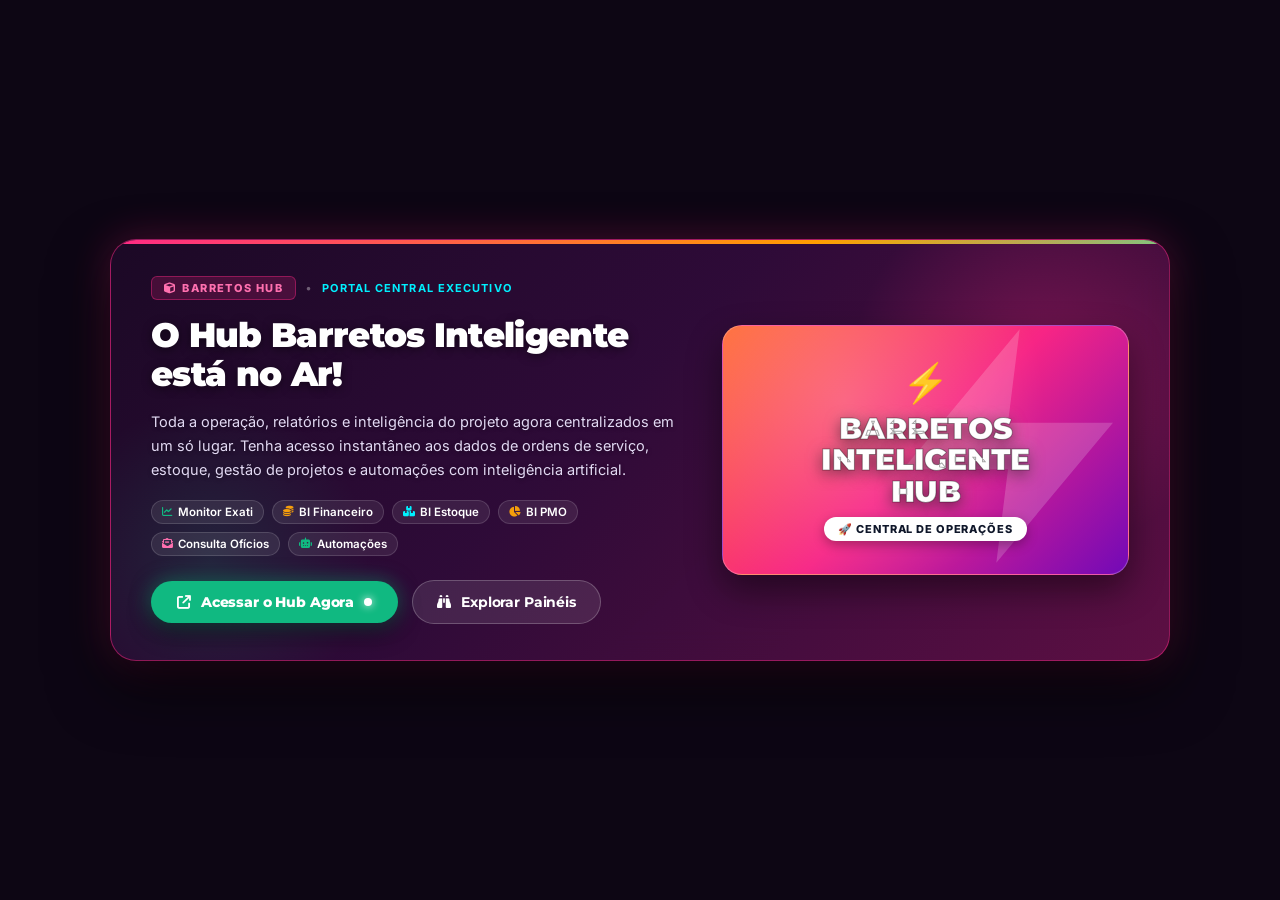
<file: 00 - HUB/card_comunicado_hub.html>
<!DOCTYPE html>
<html lang="pt-BR">
<head>
    <meta charset="UTF-8">
    <meta name="viewport" content="width=device-width, initial-scale=1.0">
    <title>Card Comunicado • Hub Barretos Inteligente</title>
    <!-- Google Fonts -->
    <link rel="preconnect" href="https://fonts.googleapis.com">
    <link rel="preconnect" href="https://fonts.gstatic.com" crossorigin>
    <link href="https://fonts.googleapis.com/css2?family=Inter:wght@400;500;600;700&family=Montserrat:wght@700;800;900&display=swap" rel="stylesheet">
    <!-- Font Awesome -->
    <link rel="stylesheet" href="https://cdnjs.cloudflare.com/ajax/libs/font-awesome/6.5.1/css/all.min.css">
    <style>
        * {
            box-sizing: border-box;
            margin: 0;
            padding: 0;
        }

        body {
            background-color: #0d0614;
            font-family: 'Inter', -apple-system, BlinkMacSystemFont, sans-serif;
            display: flex;
            align-items: center;
            justify-content: center;
            min-height: 100vh;
            padding: 30px;
        }

        .hub-banner-card {
            position: relative;
            width: 100%;
            max-width: 1060px;
            border-radius: 26px;
            padding: 36px 40px;
            background: linear-gradient(135deg, rgba(28, 9, 38, 0.98) 0%, rgba(48, 11, 58, 0.96) 45%, rgba(98, 16, 70, 0.94) 100%);
            border: 1px solid rgba(255, 42, 133, 0.5);
            box-shadow: 0 25px 60px rgba(0, 0, 0, 0.65), 0 0 40px rgba(255, 42, 133, 0.28);
            overflow: hidden;
            backdrop-filter: blur(16px);
            -webkit-backdrop-filter: blur(16px);
        }

        .hub-banner-card::before {
            content: '';
            position: absolute;
            top: 0;
            left: 0;
            right: 0;
            height: 3.5px;
            background: linear-gradient(90deg, #ff2a85, #ff9e00, #00f0ff, #10b981);
            background-size: 200% 100%;
        }

        .ambient-glow {
            position: absolute;
            top: -60px;
            right: -60px;
            width: 380px;
            height: 380px;
            border-radius: 50%;
            background: radial-gradient(circle, rgba(255, 42, 133, 0.28) 0%, transparent 70%);
            pointer-events: none;
            z-index: 0;
        }

        .ambient-glow-left {
            position: absolute;
            bottom: -60px;
            left: -60px;
            width: 320px;
            height: 320px;
            border-radius: 50%;
            background: radial-gradient(circle, rgba(16, 185, 129, 0.15) 0%, transparent 70%);
            pointer-events: none;
            z-index: 0;
        }

        .banner-grid {
            position: relative;
            z-index: 1;
            display: grid;
            grid-template-columns: 1.25fr 0.95fr;
            gap: 36px;
            align-items: center;
        }

        .banner-content {
            display: flex;
            flex-direction: column;
            gap: 16px;
        }

        .banner-top-brand {
            display: inline-flex;
            align-items: center;
            gap: 10px;
            font-size: 11.5px;
            font-weight: 800;
            letter-spacing: 0.12em;
            text-transform: uppercase;
        }

        .brand-tag {
            color: #ff70af;
            display: inline-flex;
            align-items: center;
            gap: 6px;
            background: rgba(255, 42, 133, 0.18);
            border: 1px solid rgba(255, 42, 133, 0.4);
            padding: 4px 12px;
            border-radius: 6px;
            font-size: 11px;
            font-weight: 800;
        }

        .brand-divider {
            color: rgba(255, 255, 255, 0.35);
        }

        .brand-sub {
            color: #00f0ff;
            letter-spacing: 0.1em;
            font-size: 11px;
            font-weight: 700;
        }

        .banner-title {
            font-size: 34px;
            font-weight: 900;
            font-family: 'Montserrat', sans-serif;
            color: #ffffff;
            margin: 0;
            letter-spacing: -0.02em;
            line-height: 1.15;
            text-shadow: 0 2px 10px rgba(0, 0, 0, 0.5);
        }

        .banner-text {
            font-size: 14.5px;
            color: #e2d9f3;
            line-height: 1.65;
            margin: 0;
            text-shadow: 0 1px 4px rgba(0, 0, 0, 0.4);
        }

        .banner-highlights {
            display: flex;
            flex-wrap: wrap;
            gap: 8px;
            margin-top: 2px;
        }

        .highlight-chip {
            background: rgba(255, 255, 255, 0.08);
            border: 1px solid rgba(255, 255, 255, 0.14);
            color: #ffffff;
            padding: 4px 10px;
            border-radius: 999px;
            font-size: 11.5px;
            font-weight: 600;
            display: inline-flex;
            align-items: center;
            gap: 5px;
        }

        .highlight-chip i {
            color: #10b981;
            font-size: 10.5px;
        }

        .highlight-chip.accent-cyan i { color: #00f0ff; }
        .highlight-chip.accent-amber i { color: #f59e0b; }
        .highlight-chip.accent-pink i { color: #ff70af; }

        .banner-actions {
            display: flex;
            align-items: center;
            gap: 14px;
            margin-top: 8px;
            flex-wrap: wrap;
        }

        .btn-primary-hub {
            background: #10b981;
            color: #ffffff;
            border: none;
            padding: 12px 26px;
            border-radius: 9999px;
            font-size: 14px;
            font-weight: 800;
            font-family: 'Montserrat', sans-serif;
            letter-spacing: -0.01em;
            cursor: pointer;
            display: inline-flex;
            align-items: center;
            gap: 10px;
            box-shadow: 0 10px 25px rgba(0, 0, 0, 0.45), 0 0 20px rgba(16, 185, 129, 0.5);
            text-decoration: none;
            transition: all 0.25s ease;
        }

        .btn-primary-hub:hover {
            transform: translateY(-2px);
            background: #059669;
            box-shadow: 0 14px 30px rgba(0, 0, 0, 0.55), 0 0 25px rgba(16, 185, 129, 0.65);
        }

        .live-dot-indicator {
            width: 8px;
            height: 8px;
            border-radius: 50%;
            background: #ffffff;
            box-shadow: 0 0 8px #ffffff;
            display: inline-block;
        }

        .btn-secondary-hub {
            background: rgba(255, 255, 255, 0.1);
            color: #ffffff;
            border: 1px solid rgba(255, 255, 255, 0.22);
            padding: 12px 24px;
            border-radius: 9999px;
            font-size: 14px;
            font-weight: 700;
            font-family: 'Montserrat', sans-serif;
            letter-spacing: -0.01em;
            cursor: pointer;
            display: inline-flex;
            align-items: center;
            gap: 10px;
            text-decoration: none;
            transition: all 0.25s ease;
        }

        .btn-secondary-hub:hover {
            background: rgba(255, 255, 255, 0.18);
            border-color: rgba(255, 255, 255, 0.4);
            transform: translateY(-2px);
        }

        /* Lado direito do card com arte de destaque */
        .artwork-container {
            position: relative;
            width: 100%;
            height: 250px;
            border-radius: 20px;
            background: linear-gradient(135deg, #ff6b35 0%, #f72585 50%, #7209b7 100%);
            display: flex;
            align-items: center;
            justify-content: center;
            overflow: hidden;
            box-shadow: 0 15px 35px rgba(0, 0, 0, 0.45);
            border: 1px solid rgba(255, 255, 255, 0.25);
        }

        .artwork-noise-overlay {
            position: absolute;
            inset: 0;
            background: radial-gradient(circle at 30% 30%, rgba(255, 255, 255, 0.2) 0%, transparent 60%);
        }

        .artwork-lightning {
            position: absolute;
            right: -20px;
            top: -20px;
            width: 280px;
            height: 280px;
            opacity: 0.18;
            fill: #ffffff;
        }

        .artwork-content {
            position: relative;
            z-index: 2;
            text-align: center;
            padding: 20px;
        }

        .artwork-title {
            font-family: 'Montserrat', sans-serif;
            font-size: 30px;
            font-weight: 900;
            line-height: 1.05;
            color: #ffffff;
            text-transform: uppercase;
            letter-spacing: -0.01em;
            text-shadow: 0 4px 15px rgba(0, 0, 0, 0.6), 0 0 20px rgba(255, 255, 255, 0.2);
            -webkit-text-stroke: 1px rgba(0, 0, 0, 0.35);
        }

        .artwork-badge {
            display: inline-block;
            margin-top: 10px;
            background: #ffffff;
            color: #0f172a;
            padding: 5px 14px;
            border-radius: 999px;
            font-weight: 800;
            font-size: 11px;
            letter-spacing: 0.08em;
            text-transform: uppercase;
            box-shadow: 0 4px 12px rgba(0, 0, 0, 0.3);
        }
    </style>
</head>
<body>

    <div class="hub-banner-card" id="hubAnnouncementCard">
        <div class="ambient-glow"></div>
        <div class="ambient-glow-left"></div>

        <div class="banner-grid">
            <div class="banner-content">
                <div class="banner-top-brand">
                    <span class="brand-tag"><i class="fa-solid fa-cube"></i> BARRETOS HUB</span>
                    <span class="brand-divider">•</span>
                    <span class="brand-sub">PORTAL CENTRAL EXECUTIVO</span>
                </div>

                <h1 class="banner-title">O Hub Barretos Inteligente está no Ar!</h1>

                <p class="banner-text">
                    Toda a operação, relatórios e inteligência do projeto agora centralizados em um só lugar. Tenha acesso instantâneo aos dados de ordens de serviço, estoque, gestão de projetos e automações com inteligência artificial.
                </p>

                <div class="banner-highlights">
                    <span class="highlight-chip"><i class="fa-solid fa-chart-line"></i> Monitor Exati</span>
                    <span class="highlight-chip accent-amber"><i class="fa-solid fa-coins"></i> BI Financeiro</span>
                    <span class="highlight-chip accent-cyan"><i class="fa-solid fa-boxes-stacked"></i> BI Estoque</span>
                    <span class="highlight-chip accent-amber"><i class="fa-solid fa-chart-pie"></i> BI PMO</span>
                    <span class="highlight-chip accent-pink"><i class="fa-solid fa-envelope-open-text"></i> Consulta Ofícios</span>
                    <span class="highlight-chip"><i class="fa-solid fa-robot"></i> Automações</span>
                </div>

                <div class="banner-actions">
                    <a href="https://hub.barretosinteligente.com.br" target="_blank" class="btn-primary-hub">
                        <i class="fa-solid fa-arrow-up-right-from-square"></i>
                        <span>Acessar o Hub Agora</span>
                        <span class="live-dot-indicator"></span>
                    </a>
                    <a href="https://hub.barretosinteligente.com.br/exati" target="_blank" class="btn-secondary-hub">
                        <i class="fa-solid fa-binoculars"></i> Explorar Painéis
                    </a>
                </div>
            </div>

            <div class="artwork-container">
                <div class="artwork-noise-overlay"></div>
                <!-- Ícone raio estilizado de fundo -->
                <svg class="artwork-lightning" viewBox="0 0 24 24">
                    <path d="M13 2L3 14h9l-1 8 10-12h-9l1-8z"/>
                </svg>
                <div class="artwork-content">
                    <div style="font-size: 38px; margin-bottom: 8px;">⚡</div>
                    <div class="artwork-title">
                        BARRETOS<br>INTELIGENTE<br>HUB
                    </div>
                    <span class="artwork-badge">🚀 Central de Operações</span>
                </div>
            </div>
        </div>
    </div>

</body>
</html>
</file>
